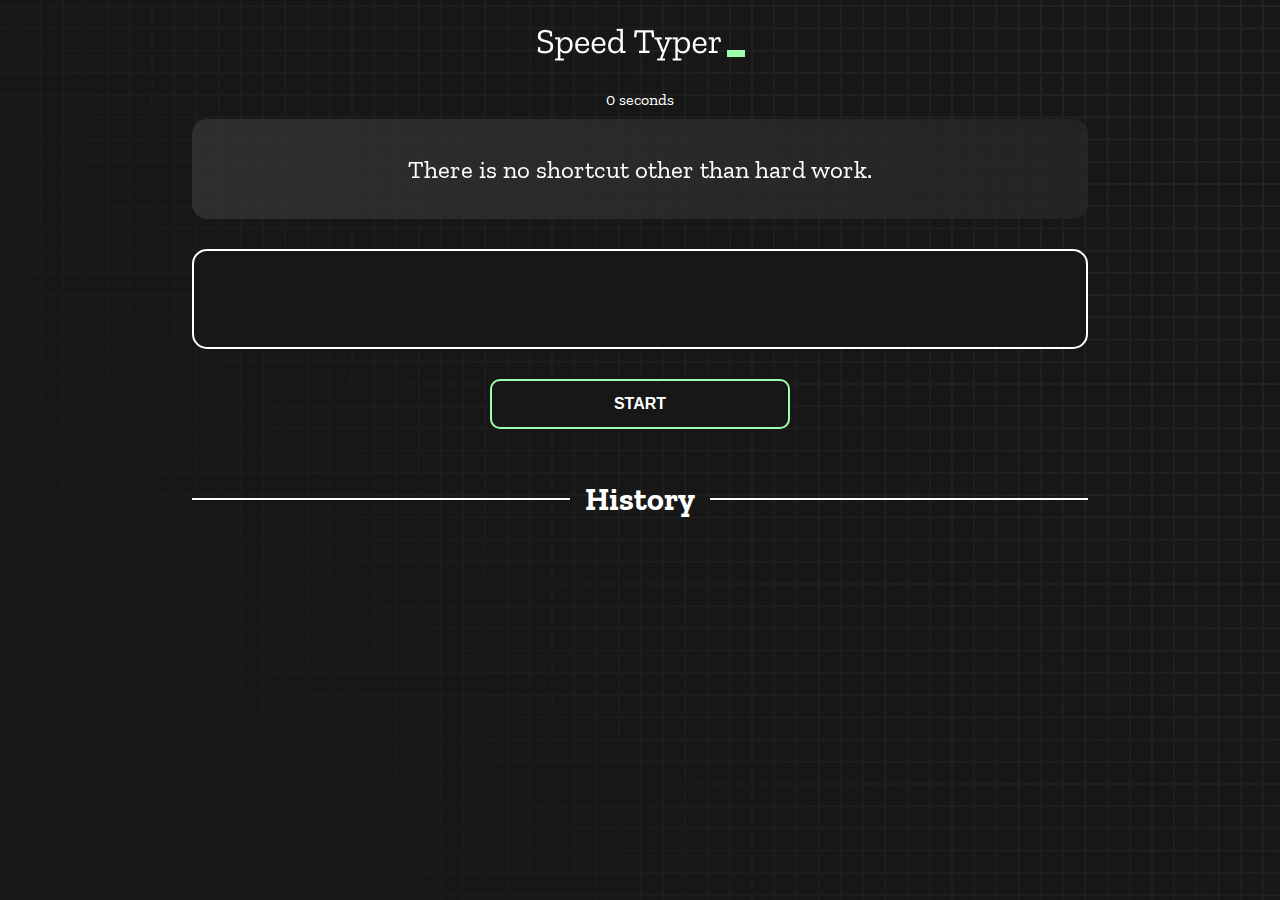
<file: index.html>
<!DOCTYPE html>
<html lang="en">
  <head>
    <meta charset="UTF-8" />
    <meta http-equiv="X-UA-Compatible" content="IE=edge" />
    <meta name="viewport" content="width=device-width, initial-scale=1.0" />
    <title>Speed Monster</title>
    <link rel="stylesheet" href="styles.css" />
    <link rel="preconnect" href="https://fonts.googleapis.com" />
    <link rel="preconnect" href="https://fonts.gstatic.com" crossorigin />
    <link
      href="https://fonts.googleapis.com/css2?family=Zilla+Slab:wght@300;400;500&display=swap"
      rel="stylesheet"
    />
  </head>
  <body>
    
    <h1 class="title"><img src="./logo.png" /></h1>
    <div id="show-time">0 seconds</div>

    <div class="box-container">
      <div id="question"></div>

      <div id="display" class="inactive"></div>

      <div class="buttons">
        <button id="starts">START</button>
      </div>

      <div class="divider-container">
        <div class="line"></div>
        <h1 class="title2">History</h1>
        <div class="line"></div>
      </div>
      <div id="histories"></div>
    </div>

    <div id="countdown"></div>
    <div id="modal-background" class="hidden"></div>
    <div id="result" class="hidden"></div>

    <script src="./history.js"></script>
    <script src="./script.js"></script>
  </body>
</html>
</file>
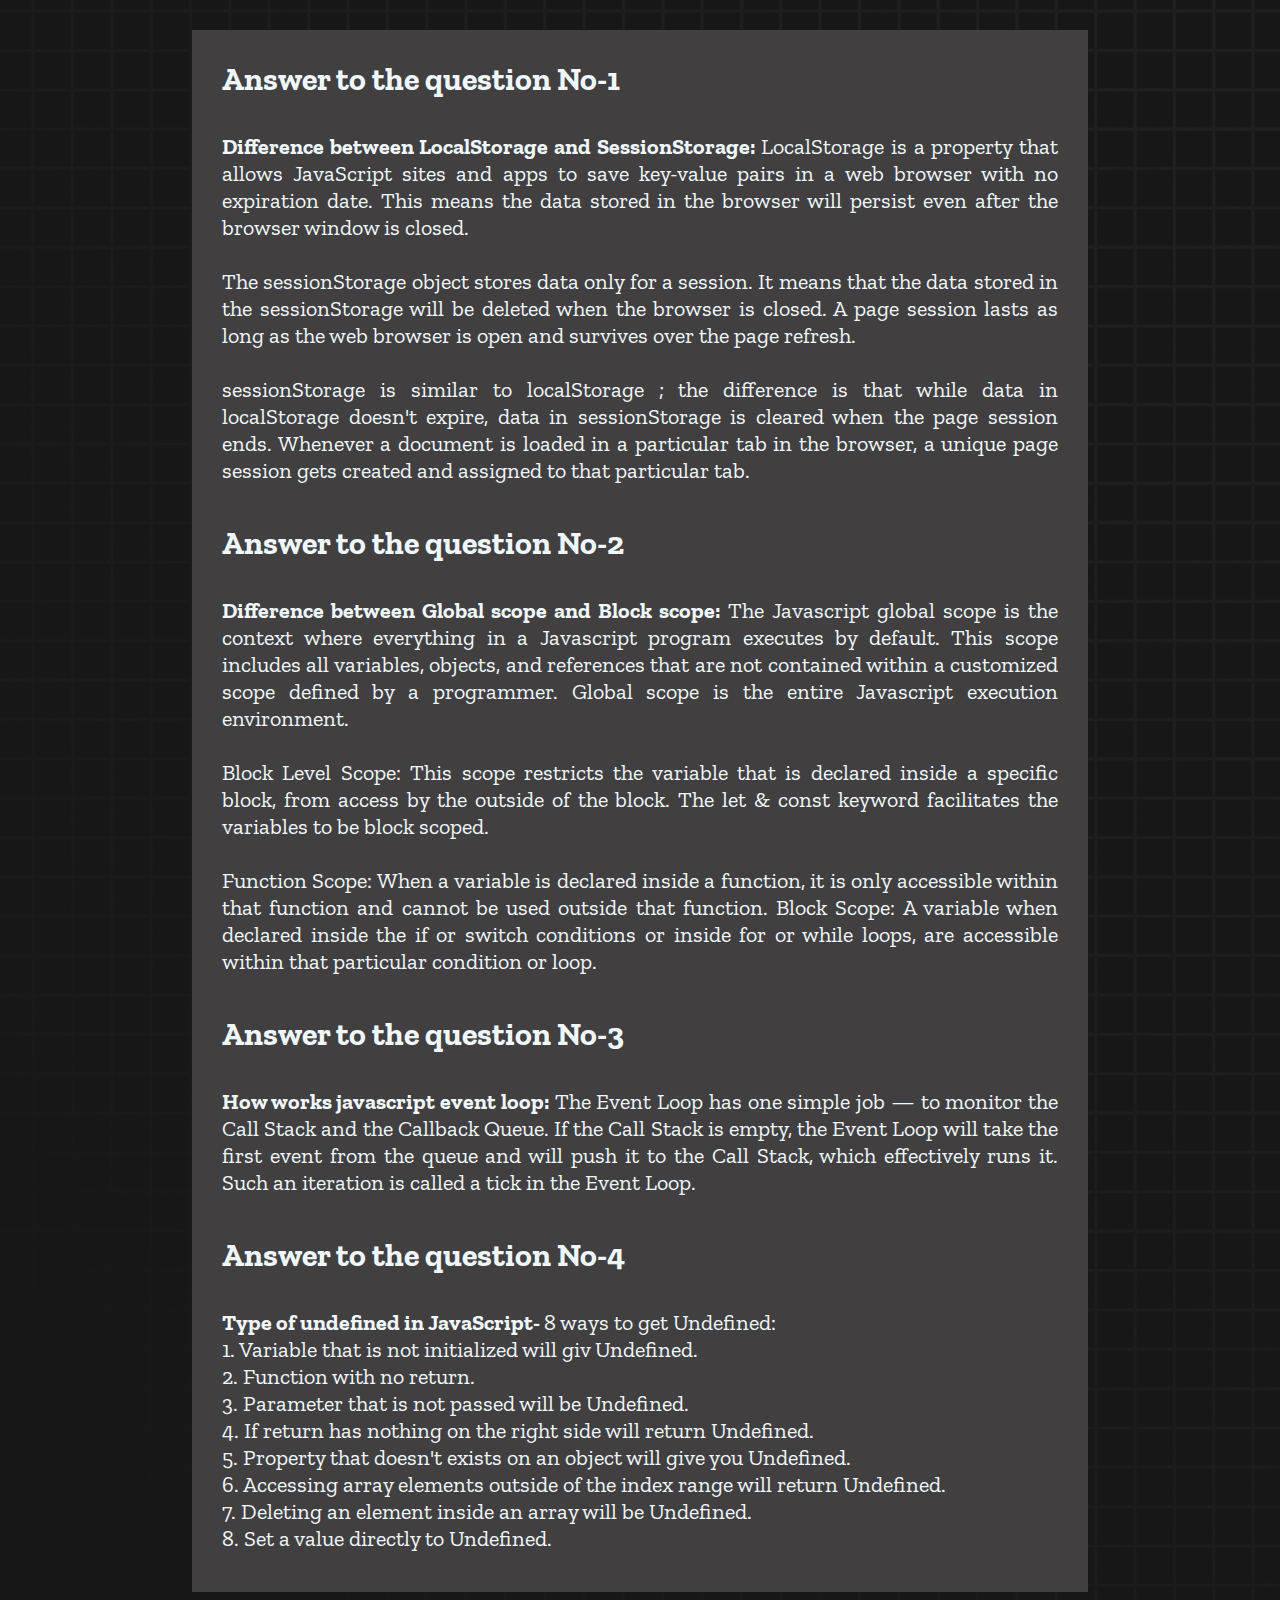
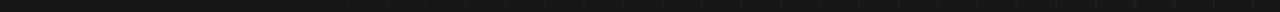
<file: blog.html>
<!DOCTYPE html>
<html lang="en">
<head>
    <meta charset="UTF-8">
    <meta http-equiv="X-UA-Compatible" content="IE=edge">
    <meta name="viewport" content="width=device-width, initial-scale=1.0">
    <title>Blog</title>
    <link rel="preconnect" href="https://fonts.googleapis.com" />
    <link rel="preconnect" href="https://fonts.gstatic.com" crossorigin />
    <link
      href="https://fonts.googleapis.com/css2?family=Zilla+Slab:wght@300;400;500&display=swap"
      rel="stylesheet"
    />
    <!-- added entarnal css  -->
    <style>
        * {
        padding: 0;
        margin: 0;
        box-sizing: border-box;
        }

        body {
        background-image: url("./bg.png");
        background-size: cover;
        background-position: left top;
        font-family: "Zilla Slab", serif;
        }

        .box-container {
        width: 70%;
        margin: 20px auto;
        border-radius: 40px;
        }

        .box-container h1{
            color: aliceblue;
        }
        .answer{
            margin-top: 30px;
            padding-bottom: 30px;
            background-color: rgb(65, 63, 63);
        }
        .answer h1{
            padding: 30px 30px 5px 30px;
        }
        .answer p {
            color: aliceblue;
            font-size: 22px;
            padding: 30px 30px 10px 30px;
            text-align: justify;
        }
    </style>
</head>
<body>

    <section class="box-container">
        <div class="answer">
            <div>
                <h1>Answer to the question No-1</h1>
                <p><strong>Difference between LocalStorage and SessionStorage:</strong> LocalStorage is a property that allows JavaScript sites and apps to save key-value pairs in a web browser with no expiration date. This means the data stored in the browser will persist even after the browser window is closed. <br><br> The sessionStorage object stores data only for a session. It means that the data stored in the sessionStorage will be deleted when the browser is closed. A page session lasts as long as the web browser is open and survives over the page refresh. <br><br> sessionStorage is similar to localStorage ; the difference is that while data in localStorage doesn't expire, data in sessionStorage is cleared when the page session ends. Whenever a document is loaded in a particular tab in the browser, a unique page session gets created and assigned to that particular tab.</p>
            </div>
            <div>
                <h1>Answer to the question No-2</h1>
                <p><strong>Difference between Global scope and Block scope:</strong> The Javascript global scope is the context where everything in a Javascript program executes by default. This scope includes all variables, objects, and references that are not contained within a customized scope defined by a programmer. Global scope is the entire Javascript execution environment. <br><br> Block Level Scope: This scope restricts the variable that is declared inside a specific block, from access by the outside of the block. The let & const keyword facilitates the variables to be block scoped. <br><br> Function Scope: When a variable is declared inside a function, it is only accessible within that function and cannot be used outside that function. Block Scope: A variable when declared inside the if or switch conditions or inside for or while loops, are accessible within that particular condition or loop.</p>
            </div>
            <div>
                <h1>Answer to the question No-3</h1>
                <p><strong>How works javascript event loop:</strong> The Event Loop has one simple job — to monitor the Call Stack and the Callback Queue. If the Call Stack is empty, the Event Loop will take the first event from the queue and will push it to the Call Stack, which effectively runs it. Such an iteration is called a tick in the Event Loop.</p>
            </div>
            <div>
                <h1>Answer to the question No-4</h1>
                <p><strong>Type of undefined in JavaScript- </strong> 8 ways to get Undefined: <br> 1. Variable that is not initialized will giv Undefined. <br>
                2. Function with no return. <br>
                3. Parameter that is not passed will be Undefined. <br>
                4. If return has nothing on the right side will return Undefined. <br>
                5. Property that doesn't exists on an object will give you Undefined. <br>
                6. Accessing array elements outside of the index range will return Undefined. <br>
                7. Deleting an element inside an array will be Undefined. <br>
                8. Set a value directly to Undefined.</p>
            </div>
        </div>
    </section>
    
    
</body>
</html>
</file>
<file: styles.css>
* {
  padding: 0;
  margin: 0;
  box-sizing: border-box;
}

body {
  background-image: url("./bg.png");
  background-size: cover;
  background-position: left top;
  font-family: "Zilla Slab", serif;
}

.box-container {
  width: 70%;
  margin: 0 auto;
}

#question {
  height: 100px;
  display: flex;
  align-items: center;
  justify-content: center;
  color: white;
  font-size: 25px;
  border-radius: 15px;
  background: rgb(255, 255, 255);
  background: linear-gradient(
    92.49deg,
    rgba(255, 255, 255, 0.1) 0.18%,
    rgba(255, 255, 255, 0.05) 99.85%
  );
  backdrop-filter: blur(5px);
  margin-bottom: 30px;
}

#display {
  height: 100px;
  display: flex;
  flex-wrap: wrap;
  align-items: center;
  padding-left: 5rem;
  color: white;
  font-size: 32px;
  background-color: #171717;
  border: 2px solid #9dffad;
  border-radius: 15px;
}

#countdown {
  position: fixed;
  height: 100vh;
  width: 100vw;
  background-color: rgba(0, 0, 0, 0.8);
  top: 0;
  left: 0;
  display: flex;
  align-items: center;
  justify-content: center;
  font-size: 3rem;
  color: white;
  display: none;
}
#result {
  position: fixed;
  top: 50%; 
  left: 50%;
  transform: translate(-50%, -50%);
  height: 250px;
  width: 400px;
  background-color: #171717;
  border-radius: 15px;
  border: 2px solid #9dffad;
  color: white;
  text-align: center;
  padding: 2rem;
}
#show-time{
  text-align: center;
  color: white;
  margin: 10px 0;
}

.green {
  color: #9dffad;
}
.red {
  color: #eb6565;
}
.bold {
  font-weight: 700;
}
.inactive {
  border: 2px solid white !important;
}
.hidden {
  display: none;
}
.title {
  text-align: center;
  color: white;
  margin: 20px 0;
}

.divider-container {
  height: 80px;
  display: flex;
  justify-content: center;
  align-items: center;
  gap: 15px;
  margin: 0 auto;
}

.line {
  height: 2px;
  background: white;
  width: 100%;
}

.title2 {
  color: white;
  display: block;
}

.buttons {
  display: flex;
  justify-content: center;
  margin: 30px 0;
}
button {
  padding: 10px 20px;
  border: none;
  font-size: 16px;
  font-weight: bold;
  width: 300px;
  height: 50px;
  color: white;
  background-color: #171717;
  border-radius: 10px;
  border: 2px solid #9dffad;
  cursor: pointer;
}

#histories {
  display: flex;
  flex-wrap: wrap;
  justify-content: space-around;
}

.card {
  width: 100%;
  height: 100%;
  padding: 50px;
  display: flex;
  justify-content: space-between;
  align-items: center;
  padding: 20px 30px;
  color: white;
  border-radius: 15px;
  background: rgb(255, 255, 255);
  background: linear-gradient(
    92.49deg,
    rgba(255, 255, 255, 0.1) 0.18%,
    rgba(255, 255, 255, 0.05) 99.85%
  );
  backdrop-filter: blur(5px);
  margin-bottom: 30px;
}

#modal-background {
  background: rgb(255, 255, 255);
  background: linear-gradient(
    92.49deg,
    rgba(255, 255, 255, 0.1) 0.18%,
    rgba(255, 255, 255, 0.05) 99.85%
  );
  backdrop-filter: blur(5px);
  height: 100vh;
  width: 100%;
  position: fixed;
  top: 0;
}

@media only screen and (max-width: 700px) {
  .box-container {
    padding: 0 20px;
    width: 100%;
  }
  .card {
    flex-direction: column;
  }
}


 /* Desktop screen mode */
 @media only screen and (min-width: 992px) {
  #histories{
    display: grid;
    grid-template-columns: repeat(3, 1fr);
    gap: 10px;
  }
  .card {
    flex-direction: column;
  }
}
</file>
